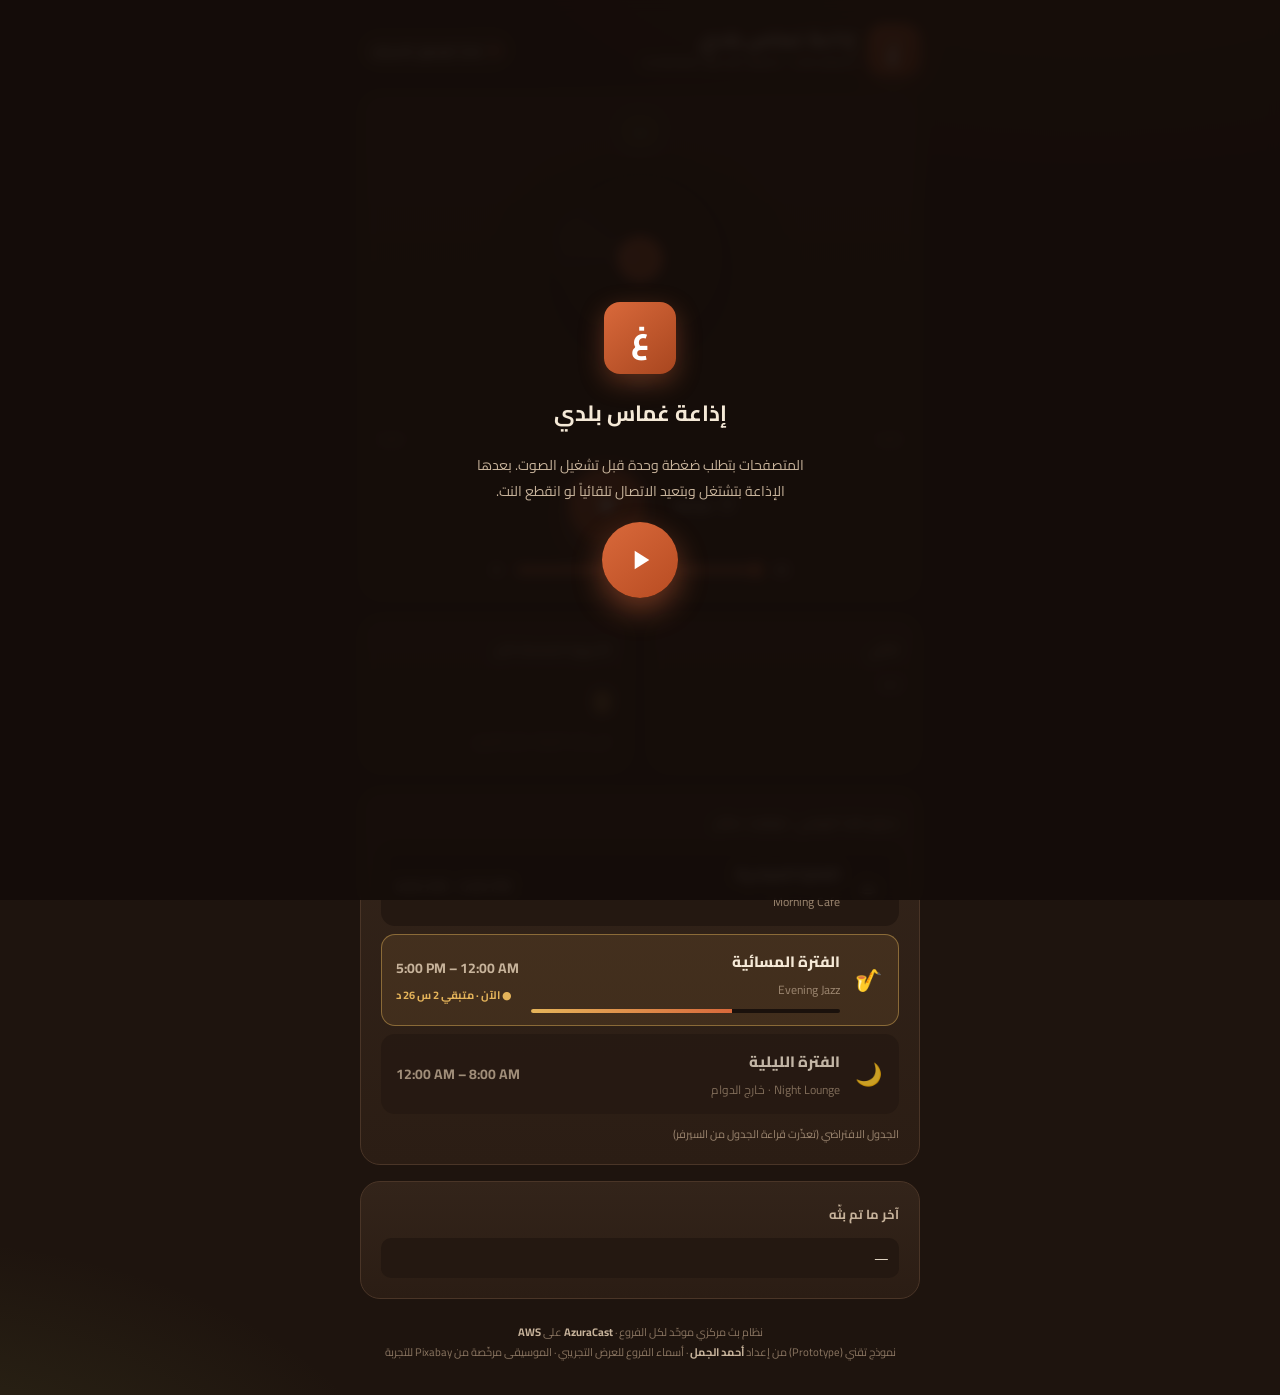
<file: index.html>
<!DOCTYPE html>
<html lang="ar" dir="rtl">
<head>
<meta charset="UTF-8">
<meta name="viewport" content="width=device-width, initial-scale=1">
<title>إذاعة غماس بلدي | Ghammas Baladi Radio</title>
<meta name="description" content="الإذاعة الداخلية الموحّدة لفروع مطاعم غماس بلدي - CDR Group (نموذج تقني)">
<meta name="theme-color" content="#2b1d14">
<link rel="preconnect" href="https://fonts.googleapis.com">
<link rel="preconnect" href="https://fonts.gstatic.com" crossorigin>
<link href="https://fonts.googleapis.com/css2?family=Cairo:wght@400;600;700;800&display=swap" rel="stylesheet">
<link rel="stylesheet" href="styles.css">
</head>
<body>

<div class="overlay" id="overlay">
  <div class="logo" style="width:72px;height:72px;font-size:32px">غ</div>
  <h2 style="font-size:22px" id="ovTitle">إذاعة غماس بلدي</h2>
  <p id="ovText">المتصفحات بتطلب ضغطة وحدة قبل تشغيل الصوت. بعدها الإذاعة بتشتغل وبتعيد الاتصال تلقائياً لو انقطع النت.</p>
  <button class="btn-play" id="startBtn" aria-label="تشغيل">
    <svg viewBox="0 0 24 24" fill="currentColor"><path d="M8 5v14l11-7z"/></svg>
  </button>
</div>

<div class="wrap">
  <header>
    <div class="brand">
      <div class="logo">غ</div>
      <div>
        <h1 id="hTitle">إذاعة غماس بلدي</h1>
        <small id="hSub">GHAMMAS BALADI RADIO · CDR GROUP</small>
      </div>
    </div>
    <div class="status" id="status"><span class="dot"></span><span id="statusText">جارِ الاتصال…</span></div>
  </header>

  <div class="branch-tag" id="branchTag" hidden></div>

  <section class="card player" id="playerCard">
    <span class="program" id="program">—</span>
    <div class="disc" aria-hidden="true"></div>
    <div>
      <div class="title" id="title">—</div>
      <div class="artist" id="artist"></div>
      <div class="album" id="album"></div>
    </div>
    <div class="progress">
      <div class="bar"><i id="barFill"></i></div>
      <div class="times"><span id="elapsed">0:00</span><span id="duration">0:00</span></div>
    </div>
    <div class="controls">
      <button class="btn" id="syncBtn" title="ارجع للحظة البث المباشر">
        <svg width="16" height="16" viewBox="0 0 24 24" fill="none" stroke="currentColor" stroke-width="2.4"><path d="M21 12a9 9 0 1 1-3-6.7L21 8"/><path d="M21 3v5h-5"/></svg>
        مزامنة
      </button>
      <button class="btn-play" id="playBtn" aria-label="تشغيل/إيقاف">
        <svg id="icoPlay" viewBox="0 0 24 24" fill="currentColor"><path d="M8 5v14l11-7z"/></svg>
        <svg id="icoPause" viewBox="0 0 24 24" fill="currentColor" style="display:none"><path d="M6 5h4v14H6zM14 5h4v14h-4z"/></svg>
      </button>
      <div class="eq" aria-hidden="true"><span></span><span></span><span></span><span></span></div>
    </div>
    <label class="vol" id="volRow">
      <svg width="18" height="18" viewBox="0 0 24 24" fill="currentColor"><path d="M3 10v4h4l5 5V5L7 10H3z"/></svg>
      <input type="range" id="volume" min="0" max="1" step="0.01" value="1" aria-label="مستوى الصوت">
      <svg width="18" height="18" viewBox="0 0 24 24" fill="currentColor"><path d="M3 10v4h4l5 5V5L7 10H3zm13.5 2A4.5 4.5 0 0 0 14 8v8a4.5 4.5 0 0 0 2.5-4zM14 3.2v2.1a7 7 0 0 1 0 13.4v2.1a9 9 0 0 0 0-17.6z"/></svg>
    </label>
    <div class="kiosk-note" id="kioskNote" hidden>🔒 وضع الفرع: التشغيل مستمر تلقائياً، والصوت بيتحكم فيه من مضخّم الصوت بالمطعم</div>
  </section>

  <section class="grid">
    <div class="card mini">
      <h3>التالي</h3>
      <div class="v" id="nextTitle">—</div>
      <div class="s" id="nextArtist"></div>
    </div>
    <!-- العرض العام: عدد الأجهزة | وضع الفرع: حالة اتصال الفرع -->
    <div class="card mini" id="listenersCard">
      <h3>الأجهزة المتصلة الآن</h3>
      <div class="big" id="listeners">0</div>
      <div class="s">على البث الموحّد بكل الفروع</div>
    </div>
    <div class="card mini" id="connCard" hidden>
      <h3>حالة اتصال الفرع</h3>
      <div class="v" id="connState">—</div>
      <div class="s" id="connSince"></div>
      <div class="s" id="connRetries"></div>
    </div>
  </section>

  <section class="card">
    <h3>جدول البث اليومي · بتوقيت عمّان</h3>
    <ul class="periods" id="schedule"></ul>
    <div class="src" id="schedSrc"></div>
  </section>

  <section class="card">
    <h3>آخر ما تم بثّه</h3>
    <ul class="list" id="history"><li><span>—</span><span></span></li></ul>
  </section>

  <footer>
    نظام بث مركزي موحّد لكل الفروع · <b>AzuraCast</b> على <b>AWS</b><br>
    نموذج تقني (Prototype) من إعداد <b>أحمد الجمل</b> · أسماء الفروع للعرض التجريبي · الموسيقى مرخّصة من Pixabay للتجربة
  </footer>
</div>

<div class="toast" id="toast"></div>
<audio id="audio" preload="none"></audio>

<script src="config.js"></script>
<script src="common.js"></script>
<script>
(() => {
  const { C, fetchNowPlaying, fetchSchedule, renderSchedule, programLabel, clock, fmt, duration } = window.RadioCommon;
  const $ = id => document.getElementById(id);
  const audio = $("audio");
  const STALL_MS = 8000;

  // ===== وضع الفرع (Kiosk): ?branch=abdoun =====
  const branchId = new URLSearchParams(location.search).get("branch");
  const branch = C.branches.find(b => b.id === branchId);
  const KIOSK = !!branch;
  const STREAM = C.base + "/listen/" + C.station + (KIOSK ? branch.mount : C.defaultMount);

  if (branchId && !branch) {
    $("branchTag").hidden = false;
    $("branchTag").textContent = "⚠️ الفرع غير معروف: " + branchId + " — يتم التشغيل على البث العام";
  }
  if (KIOSK) {
    $("branchTag").hidden = false;
    $("branchTag").textContent = "📍 أنت تستمع الآن إلى بث " + branch.name;
    $("hTitle").textContent = "غماس بلدي · " + branch.name;
    $("hSub").textContent = "BRANCH PLAYER · " + branch.id.toUpperCase();
    $("playBtn").hidden = true;         // الموظف ما بيقدر يوقف البث
    $("volRow").hidden = true;          // الصوت من المضخّم
    $("kioskNote").hidden = false;
    $("listenersCard").hidden = true;   // عدد الأجهزة ما بيهم الموظف
    $("connCard").hidden = false;       // بداله: حالة الاتصال
    $("ovTitle").textContent = "غماس بلدي · " + branch.name;
    $("ovText").textContent = "اضغط مرة وحدة لتشغيل إذاعة الفرع. بعدها التشغيل مستمر تلقائياً، وبيعيد الاتصال لحاله لو انقطع النت.";
    document.title = "غماس بلدي · " + branch.name;
  }

  let wantPlaying = false, retry = 0, retriesTotal = 0, lastTime = 0, lastAdvance = Date.now(), connectedAt = null;
  let np = null, npAt = 0, schedule = null;

  const toast = m => { const t = $("toast"); t.textContent = m; t.classList.add("show"); clearTimeout(toast._t); toast._t = setTimeout(() => t.classList.remove("show"), 2500); };
  const setStatus = (k, t) => { $("status").className = "status " + k; $("statusText").textContent = t; };

  // ===== التشغيل =====
  function connect() {
    audio.src = STREAM + "?t=" + Date.now();   // رابط جديد => بدون كاش => لحظة البث المباشر
    audio.load();
    const p = audio.play();
    if (p && p.catch) p.catch(() => $("overlay").classList.remove("hidden"));
  }
  function play() { wantPlaying = true; retry = 0; connect(); wake(); }
  function stop() {
    if (KIOSK) return;                    // ممنوع الإيقاف بوضع الفرع
    wantPlaying = false; audio.pause(); audio.removeAttribute("src"); audio.load(); connectedAt = null; ui(); setStatus("ok", "متوقف");
  }
  function reconnect(reason) {
    if (!wantPlaying) return;
    retry++; retriesTotal++; connectedAt = null;
    const wait = Math.min(15000, 1000 * Math.pow(2, retry - 1));   // Exponential backoff: 1,2,4,8,15s
    setStatus("warn", "إعادة الاتصال… (" + retry + ")");
    console.log("[reconnect]", reason, wait);
    clearTimeout(reconnect._t); reconnect._t = setTimeout(connect, wait);
  }

  audio.addEventListener("playing", () => { retry = 0; lastAdvance = Date.now(); if (!connectedAt) connectedAt = Date.now(); setStatus("live", "مباشر"); ui(); });
  audio.addEventListener("pause", () => { if (KIOSK && wantPlaying) connect(); ui(); });   // لو انوقف بالغلط بوضع الفرع، رجّعه
  ["error", "ended", "stalled"].forEach(ev => audio.addEventListener(ev, () => reconnect(ev)));
  window.addEventListener("online", () => { toast("رجع الاتصال بالإنترنت"); if (wantPlaying) { retry = 0; connect(); } });
  window.addEventListener("offline", () => { connectedAt = null; setStatus("bad", "لا يوجد إنترنت"); });

  // Watchdog: إذا الوقت ما عم يتقدم والمفروض شغال => تعليق => إعادة اتصال
  setInterval(() => {
    if (!wantPlaying) return;
    if (audio.currentTime !== lastTime) { lastTime = audio.currentTime; lastAdvance = Date.now(); return; }
    if (Date.now() - lastAdvance > STALL_MS) { lastAdvance = Date.now(); reconnect("watchdog"); }
  }, 2000);

  function ui() {
    const playing = wantPlaying && !audio.paused;
    $("playerCard").classList.toggle("playing", playing);
    $("icoPlay").style.display = playing ? "none" : "block";
    $("icoPause").style.display = playing ? "block" : "none";
    if (KIOSK) {
      $("connState").textContent = playing ? "✅ متصل بالبث" : (wantPlaying ? "⚠️ عم يعيد الاتصال" : "⏸ بانتظار التشغيل");
      $("connSince").textContent = connectedAt ? "متصل منذ " + duration(Math.floor((Date.now() - connectedAt) / 60000)) : "";
      $("connRetries").textContent = "مرات إعادة الاتصال: " + retriesTotal;
    }
  }

  $("playBtn").onclick = () => (wantPlaying && !audio.paused) ? stop() : play();
  $("startBtn").onclick = () => { $("overlay").classList.add("hidden"); play(); };
  $("syncBtn").onclick = () => { if (!wantPlaying) return play(); retry = 0; connect(); toast("تمت المزامنة مع البث المباشر ✓"); };
  $("volume").oninput = e => { audio.volume = e.target.value; try { localStorage.setItem("vol", e.target.value); } catch (_) {} };
  try { const v = localStorage.getItem("vol"); if (v !== null && !KIOSK) { audio.volume = v; $("volume").value = v; } } catch (_) {}

  // منع شاشة جهاز الفرع من النوم
  async function wake() { try { if ("wakeLock" in navigator) await navigator.wakeLock.request("screen"); } catch (_) {} }
  document.addEventListener("visibilitychange", () => { if (document.visibilityState === "visible" && wantPlaying) wake(); });

  // ===== البيانات =====
  async function refresh() {
    try { np = await fetchNowPlaying(); npAt = Date.now(); render(); }
    catch (_) { if (!wantPlaying) setStatus("bad", "تعذّر الوصول للسيرفر"); }
  }
  function render() {
    const cur = np.now_playing || {}, s = cur.song || {};
    $("title").textContent = s.title || s.text || "—";
    $("artist").textContent = s.artist || "";
    $("album").textContent = s.album || "";
    $("program").textContent = programLabel(cur.playlist);
    const nx = (np.playing_next && np.playing_next.song) || {};
    $("nextTitle").textContent = nx.title || nx.text || "—";
    $("nextArtist").textContent = nx.artist || "";
    $("listeners").textContent = (np.listeners && (np.listeners.current ?? np.listeners.total)) ?? 0;
    const ul = $("history"); ul.innerHTML = "";
    (np.song_history || []).slice(0, 4).forEach(h => {
      const li = document.createElement("li"); li.innerHTML = "<span></span><span>" + clock(h.played_at) + "</span>";
      li.firstChild.textContent = (h.song && (h.song.title || h.song.text)) || "—"; ul.appendChild(li);
    });
    if (!wantPlaying) setStatus(np.is_online ? "ok" : "bad", np.is_online ? "البث متاح" : "البث متوقف");
    document.title = (s.title ? s.title + " · " : "") + (KIOSK ? "غماس بلدي · " + branch.name : "إذاعة غماس بلدي");
    tick();
  }
  function tick() {
    if (np && np.now_playing) {
      const c = np.now_playing, el = Math.min(c.duration || 0, (c.elapsed || 0) + (Date.now() - npAt) / 1000);
      $("elapsed").textContent = fmt(el); $("duration").textContent = fmt(c.duration);
      $("barFill").style.width = c.duration ? (el / c.duration * 100) + "%" : "0%";
    }
    ui();
  }
  async function loadSchedule() {
    schedule = await fetchSchedule();
    drawSchedule();
  }
  function drawSchedule() {
    if (!schedule) return;
    renderSchedule($("schedule"), schedule.periods);
    $("schedSrc").textContent = schedule.source === "server" ? "✓ الجدول مقروء مباشرة من نظام الإدارة" : "الجدول الافتراضي (تعذّرت قراءة الجدول من السيرفر)";
  }

  setInterval(tick, 1000);
  setInterval(refresh, C.pollMs);
  setInterval(drawSchedule, 30000);       // تحديث مؤشر "الآن" والمتبقي
  setInterval(loadSchedule, 10 * 60000);  // إعادة قراءة الجدول من الإدارة كل 10 دقائق
  refresh(); loadSchedule(); ui();
})();
</script>
</body>
</html>
</file>
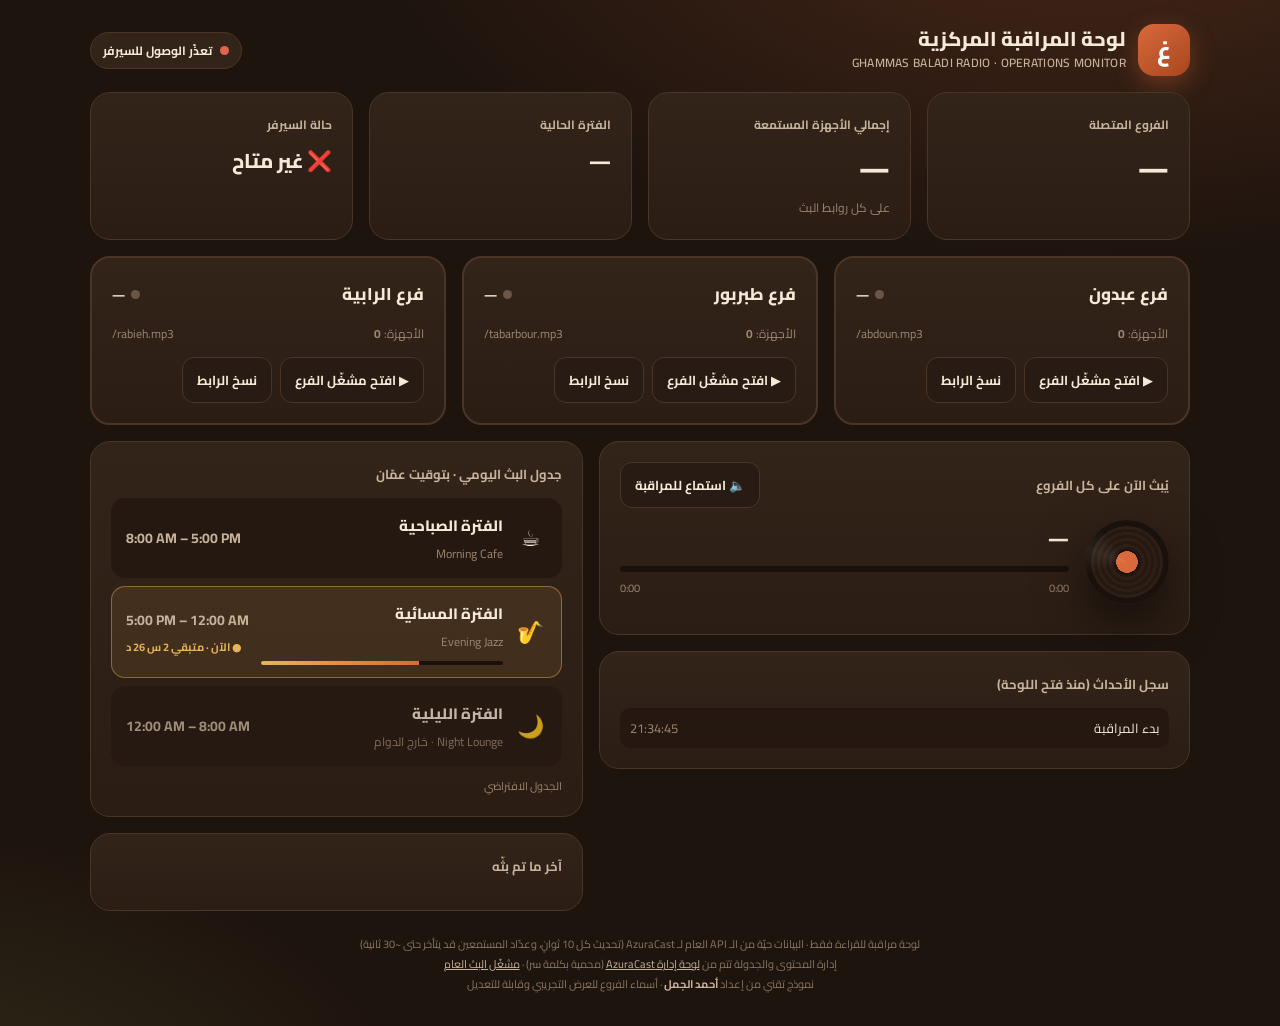
<file: dashboard.html>
<!DOCTYPE html>
<html lang="ar" dir="rtl">
<head>
<meta charset="UTF-8">
<meta name="viewport" content="width=device-width, initial-scale=1">
<title>لوحة المراقبة المركزية | Ghammas Baladi Radio</title>
<meta name="theme-color" content="#2b1d14">
<link rel="preconnect" href="https://fonts.googleapis.com">
<link rel="preconnect" href="https://fonts.gstatic.com" crossorigin>
<link href="https://fonts.googleapis.com/css2?family=Cairo:wght@400;600;700;800&display=swap" rel="stylesheet">
<link rel="stylesheet" href="styles.css">
</head>
<body>
<div class="wrap wide">

  <header>
    <div class="brand">
      <div class="logo">غ</div>
      <div>
        <h1>لوحة المراقبة المركزية</h1>
        <small>GHAMMAS BALADI RADIO · OPERATIONS MONITOR</small>
      </div>
    </div>
    <div class="status" id="status"><span class="dot"></span><span id="statusText">جارِ التحميل…</span></div>
  </header>

  <!-- مؤشرات سريعة -->
  <section class="kpis">
    <div class="card kpi"><div class="label">الفروع المتصلة</div><div class="value" id="kBranches">—</div><div class="sub" id="kBranchesSub"></div></div>
    <div class="card kpi"><div class="label">إجمالي الأجهزة المستمعة</div><div class="value" id="kDevices">—</div><div class="sub">على كل روابط البث</div></div>
    <div class="card kpi"><div class="label">الفترة الحالية</div><div class="value" style="font-size:20px" id="kProgram">—</div><div class="sub" id="kProgramSub"></div></div>
    <div class="card kpi"><div class="label">حالة السيرفر</div><div class="value" style="font-size:20px" id="kServer">—</div><div class="sub" id="kUpdated"></div></div>
  </section>

  <!-- الفروع -->
  <section class="branches" id="branches"></section>

  <section class="cols">
    <div style="display:flex;flex-direction:column;gap:16px">
      <div class="card">
        <div style="display:flex;justify-content:space-between;align-items:center;gap:8px;margin-bottom:12px">
          <h3 style="margin:0">يُبث الآن على كل الفروع</h3>
          <button class="btn" id="monBtn" title="استماع للمراقبة على البث العام (ما بينحسب كفرع)">🔈 استماع للمراقبة</button>
        </div>
        <div class="np">
          <div class="disc" aria-hidden="true"></div>
          <div style="flex:1;min-width:0">
            <div class="title" style="font-size:19px" id="title">—</div>
            <div class="artist" id="artist"></div>
            <div class="progress" style="margin-top:10px">
              <div class="bar"><i id="barFill"></i></div>
              <div class="times"><span id="elapsed">0:00</span><span id="duration">0:00</span></div>
            </div>
          </div>
        </div>
        <div class="src" id="nextLine"></div>
      </div>
      <div class="card">
        <h3>سجل الأحداث (منذ فتح اللوحة)</h3>
        <ul class="list" id="log"></ul>
      </div>
    </div>
    <div style="display:flex;flex-direction:column;gap:16px">
      <div class="card">
        <h3>جدول البث اليومي · بتوقيت عمّان</h3>
        <ul class="periods" id="schedule"></ul>
        <div class="src" id="schedSrc"></div>
      </div>
      <div class="card">
        <h3>آخر ما تم بثّه</h3>
        <ul class="list" id="history"></ul>
      </div>
    </div>
  </section>

  <footer>
    لوحة مراقبة للقراءة فقط · البيانات حيّة من الـ API العام لـ AzuraCast (تحديث كل 10 ثوانٍ، وعدّاد المستمعين قد يتأخر حتى ~30 ثانية)<br>
    إدارة المحتوى والجدولة تتم من <a id="adminLink" target="_blank" rel="noopener">لوحة إدارة AzuraCast</a> (محمية بكلمة سر) ·
    <a href="index.html">مشغّل البث العام</a><br>
    نموذج تقني من إعداد <b>أحمد الجمل</b> · أسماء الفروع للعرض التجريبي وقابلة للتعديل
  </footer>
</div>
<div class="toast" id="toast"></div>
<audio id="monAudio" preload="none"></audio>

<script src="config.js"></script>
<script src="common.js"></script>
<script>
(() => {
  const { C, fetchNowPlaying, fetchSchedule, renderSchedule, programLabel, programInfo, clock, fmt } = window.RadioCommon;
  const $ = id => document.getElementById(id);
  const nowClock = () => new Date().toLocaleTimeString("en-GB", { hour: "2-digit", minute: "2-digit", second: "2-digit", timeZone: C.timezone });
  const toast = m => { const t = $("toast"); t.textContent = m; t.classList.add("show"); clearTimeout(toast._t); toast._t = setTimeout(() => t.classList.remove("show"), 2200); };

  $("adminLink").href = C.base + "/login";
  const playerUrl = id => new URL("index.html?branch=" + id, location.href).href;

  // بطاقات الفروع (بتنبنى من ملف الإعدادات => إضافة فرع = سطر واحد بـ config.js)
  $("branches").innerHTML = C.branches.map(b => `
    <div class="card bcard" id="b-${b.id}">
      <div class="bhead">
        <div class="bname">${b.name}</div>
        <div class="bstate"><span class="dot off" id="d-${b.id}"></span><span id="s-${b.id}">—</span></div>
      </div>
      <div class="bmeta"><span>الأجهزة: <b id="n-${b.id}">0</b></span><span style="direction:ltr">${b.mount}</span></div>
      <div class="bactions">
        <a class="btn" href="${playerUrl(b.id)}" target="_blank" rel="noopener">▶ افتح مشغّل الفرع</a>
        <button class="btn" data-copy="${playerUrl(b.id)}">نسخ الرابط</button>
      </div>
    </div>`).join("");
  document.querySelectorAll("[data-copy]").forEach(btn => btn.onclick = async () => {
    try { await navigator.clipboard.writeText(btn.dataset.copy); toast("تم نسخ رابط الفرع ✓"); } catch (_) { prompt("انسخ الرابط:", btn.dataset.copy); }
  });

  const prev = {};
  function log(text) {
    const li = document.createElement("li");
    li.innerHTML = "<span></span><span>" + nowClock() + "</span>";
    li.firstChild.textContent = text;
    $("log").prepend(li);
    while ($("log").children.length > 12) $("log").lastChild.remove();
  }
  log("بدء المراقبة");

  let np = null, npAt = 0, schedule = null;

  async function refresh() {
    try {
      np = await fetchNowPlaying(); npAt = Date.now();
      $("status").className = "status " + (np.is_online ? "live" : "bad");
      $("statusText").textContent = np.is_online ? "البث يعمل" : "البث متوقف";
      render();
    } catch (e) {
      $("status").className = "status bad"; $("statusText").textContent = "تعذّر الوصول للسيرفر";
      $("kServer").textContent = "❌ غير متاح";
    }
  }

  function render() {
    const mounts = (np.station && np.station.mounts) || [];
    const byPath = Object.fromEntries(mounts.map(m => [m.path, m]));
    let online = 0;

    C.branches.forEach(b => {
      const m = byPath[b.mount];
      const n = m && m.listeners ? (m.listeners.current ?? m.listeners.total ?? 0) : 0;
      const on = n > 0;
      if (on) online++;
      $("n-" + b.id).textContent = n;
      $("d-" + b.id).className = "dot " + (on ? "ok" : "off");
      $("s-" + b.id).textContent = !m ? "رابط البث غير موجود" : (on ? "متصل" : "غير متصل");
      $("b-" + b.id).classList.toggle("on", on);
      if (prev[b.id] !== undefined && prev[b.id] !== on) log((on ? "✅ " : "⚠️ ") + b.name + (on ? " اتصل بالبث" : " انقطع عن البث"));
      prev[b.id] = on;
    });

    $("kBranches").textContent = online + " / " + C.branches.length;
    $("kBranchesSub").textContent = online === C.branches.length ? "كل الفروع متصلة" : (C.branches.length - online) + " فرع غير متصل";
    $("kDevices").textContent = (np.listeners && (np.listeners.current ?? np.listeners.total)) ?? 0;

    const cur = np.now_playing || {}, s = cur.song || {}, info = programInfo(cur.playlist);
    $("kProgram").textContent = C.programs[cur.playlist] ? info.icon + " " + info.ar : C.fallbackProgram.icon + " " + C.fallbackProgram.ar;
    $("kProgramSub").textContent = cur.playlist || "";
    $("kServer").textContent = np.is_online ? "✅ يعمل" : "❌ متوقف";
    $("kUpdated").textContent = "آخر تحديث " + nowClock();

    $("title").textContent = s.title || s.text || "—";
    $("artist").textContent = [s.artist, s.album].filter(Boolean).join(" · ");
    const nx = (np.playing_next && np.playing_next.song) || {};
    $("nextLine").textContent = "التالي: " + (nx.title || nx.text || "—") + (nx.artist ? " — " + nx.artist : "");

    const ul = $("history"); ul.innerHTML = "";
    (np.song_history || []).slice(0, 5).forEach(h => {
      const li = document.createElement("li"); li.innerHTML = "<span></span><span>" + clock(h.played_at) + "</span>";
      li.firstChild.textContent = (h.song && (h.song.title || h.song.text)) || "—"; ul.appendChild(li);
    });
    tick();
  }

  function tick() {
    if (!np || !np.now_playing) return;
    const c = np.now_playing, el = Math.min(c.duration || 0, (c.elapsed || 0) + (Date.now() - npAt) / 1000);
    $("elapsed").textContent = fmt(el); $("duration").textContent = fmt(c.duration);
    $("barFill").style.width = c.duration ? (el / c.duration * 100) + "%" : "0%";
  }

  async function loadSchedule() { schedule = await fetchSchedule(); drawSchedule(); }
  function drawSchedule() {
    if (!schedule) return;
    renderSchedule($("schedule"), schedule.periods);
    $("schedSrc").textContent = schedule.source === "server" ? "✓ مقروء مباشرة من نظام الإدارة" : "الجدول الافتراضي";
  }

  // استماع المدير للمراقبة: على البث العام (/radio.mp3) عشان ما ينحسب كأنه فرع
  const mon = $("monAudio");
  let monOn = false;
  $("monBtn").onclick = () => {
    monOn = !monOn;
    if (monOn) {
      mon.src = C.base + "/listen/" + C.station + C.defaultMount + "?t=" + Date.now();
      mon.play().catch(() => { monOn = false; toast("تعذّر التشغيل"); updMon(); });
    } else { mon.pause(); mon.removeAttribute("src"); mon.load(); }
    updMon();
  };
  function updMon() { $("monBtn").textContent = monOn ? "🔇 إيقاف الاستماع" : "🔈 استماع للمراقبة"; }

  document.querySelector(".np").classList.add("playing");
  setInterval(tick, 1000);
  setInterval(refresh, C.pollMs);
  setInterval(drawSchedule, 30000);
  setInterval(loadSchedule, 10 * 60000);
  refresh(); loadSchedule();
})();
</script>
</body>
</html>
</file>
<file: styles.css>
/* ===== Ghammas Baladi Radio — shared styles ===== */
/* أي عنصر عليه hidden لازم يختفي حتى لو إله display بالـ CSS */
[hidden]{display:none !important}
:root{
  --bg:#1e140e; --bg2:#2b1d14; --card:#33241a; --line:#4a3527;
  --cream:#f5e9d7; --muted:#c7b39b; --dim:#9c8670; --terra:#d9693b; --olive:#8a9a4b;
  --gold:#e5b45a; --ok:#7fbf6a; --warn:#e5b45a; --bad:#e0644f; --radius:20px;
}
*{box-sizing:border-box;margin:0;padding:0}
html,body{min-height:100%}
body{
  font-family:"Cairo",system-ui,-apple-system,"Segoe UI",Tahoma,sans-serif;color:var(--cream);
  background:
    radial-gradient(1200px 600px at 85% -10%, rgba(217,105,59,.22), transparent 60%),
    radial-gradient(900px 500px at -10% 110%, rgba(138,154,75,.18), transparent 60%),
    var(--bg);
  display:flex;flex-direction:column;align-items:center;padding:24px 16px 32px;min-height:100vh;
}
.wrap{width:100%;max-width:560px;display:flex;flex-direction:column;gap:16px}
.wrap.wide{max-width:1100px}

header{display:flex;align-items:center;justify-content:space-between;gap:12px;flex-wrap:wrap}
.brand{display:flex;align-items:center;gap:12px}
.logo{width:52px;height:52px;border-radius:16px;flex:none;background:linear-gradient(140deg,var(--terra),#a8461f);
  display:grid;place-items:center;font-weight:800;font-size:24px;color:#fff;box-shadow:0 8px 24px rgba(217,105,59,.35)}
.brand h1{font-size:20px;font-weight:800;line-height:1.2}
.brand small{display:block;color:var(--muted);font-size:12px;font-weight:600;letter-spacing:.3px}

.status{display:flex;align-items:center;gap:8px;font-size:12px;font-weight:700;background:var(--card);
  border:1px solid var(--line);padding:6px 12px;border-radius:999px;white-space:nowrap}
.dot{width:9px;height:9px;border-radius:50%;background:var(--muted);flex:none}
.status.live .dot,.dot.live{background:var(--bad);animation:pulse 1.4s infinite}
.status.ok .dot,.dot.ok{background:var(--ok)}
.status.warn .dot,.dot.warn{background:var(--warn);animation:pulse 1s infinite}
.status.bad .dot,.dot.bad{background:var(--bad)}
.dot.off{background:#6b5646}
@keyframes pulse{0%{box-shadow:0 0 0 0 rgba(224,100,79,.6)}70%{box-shadow:0 0 0 8px rgba(224,100,79,0)}100%{box-shadow:0 0 0 0 rgba(224,100,79,0)}}

.card{background:linear-gradient(180deg,var(--card),var(--bg2));border:1px solid var(--line);border-radius:var(--radius);padding:20px}
.card h3{font-size:13px;color:var(--muted);font-weight:700;margin-bottom:12px}
.grid{display:grid;grid-template-columns:1fr 1fr;gap:16px}
.mini .v{font-size:15px;font-weight:700;line-height:1.4}
.mini .s{font-size:12px;color:var(--dim)}
.big{font-size:30px;font-weight:800;color:var(--gold)}

.branch-tag{text-align:center;font-weight:700;font-size:14px;color:var(--gold);background:rgba(229,180,90,.08);
  border:1px dashed rgba(229,180,90,.4);padding:8px;border-radius:12px}

/* ===== Player ===== */
.player{display:flex;flex-direction:column;align-items:center;gap:18px;text-align:center}
.program{font-size:13px;font-weight:700;padding:6px 14px;border-radius:999px;background:rgba(138,154,75,.15);color:#cfdb93;border:1px solid rgba(138,154,75,.35)}
.disc{width:180px;height:180px;border-radius:50%;position:relative;
  background:radial-gradient(circle at 50% 50%, var(--terra) 0 18%, #1a110c 18.5% 21%, transparent 21.5%),
    repeating-radial-gradient(circle at 50% 50%, #241811 0 3px, #2d1f16 3px 6px);
  box-shadow:0 20px 50px rgba(0,0,0,.5), inset 0 0 0 6px #1a110c}
.disc::after{content:"";position:absolute;inset:0;border-radius:50%;background:conic-gradient(from 0deg, transparent 0 70%, rgba(255,255,255,.07) 80%, transparent 90%)}
.playing .disc{animation:spin 6s linear infinite}
@keyframes spin{to{transform:rotate(360deg)}}
.title{font-size:22px;font-weight:800;line-height:1.35;min-height:30px}
.artist{color:var(--muted);font-size:15px;font-weight:600;margin-top:2px}
.album{color:var(--dim);font-size:12px;margin-top:2px;direction:ltr}
.progress{width:100%}
.bar{height:6px;background:#1a110c;border-radius:99px;overflow:hidden;direction:ltr}
.bar>i{display:block;height:100%;width:0;background:linear-gradient(90deg,var(--gold),var(--terra));border-radius:99px;transition:width .9s linear}
.times{display:flex;justify-content:space-between;font-size:11px;color:var(--dim);margin-top:6px;direction:ltr}
.controls{display:flex;align-items:center;justify-content:center;gap:14px;width:100%}
.btn-play{width:76px;height:76px;border-radius:50%;border:none;cursor:pointer;background:linear-gradient(140deg,var(--terra),#b84c22);color:#fff;
  display:grid;place-items:center;box-shadow:0 12px 30px rgba(217,105,59,.45);transition:transform .15s}
.btn-play:active{transform:scale(.94)}
.btn-play svg{width:32px;height:32px}
.btn{border:1px solid var(--line);background:#271b13;color:var(--cream);cursor:pointer;font-family:inherit;font-weight:700;font-size:13px;
  padding:10px 14px;border-radius:12px;display:inline-flex;align-items:center;gap:6px;text-decoration:none}
.btn:hover{border-color:var(--gold)}
.vol{display:flex;align-items:center;gap:8px;width:100%;max-width:300px;color:var(--muted);direction:ltr}
.vol input{flex:1;accent-color:var(--terra)}
.eq{display:flex;gap:3px;height:18px;align-items:flex-end;opacity:0;transition:opacity .3s}
.playing .eq{opacity:1}
.eq span{width:4px;background:var(--gold);border-radius:2px;animation:eq 1s infinite ease-in-out}
.eq span:nth-child(2){animation-delay:.2s}.eq span:nth-child(3){animation-delay:.4s}.eq span:nth-child(4){animation-delay:.1s}
@keyframes eq{0%,100%{height:4px}50%{height:18px}}
.kiosk-note{font-size:12px;color:var(--dim)}

/* ===== Schedule list ===== */
.periods{list-style:none;display:flex;flex-direction:column;gap:8px}
.period{display:flex;align-items:center;gap:12px;padding:12px 14px;border-radius:14px;background:#241811;border:1px solid transparent}
.period.fb{opacity:.75}
.period.now{background:rgba(229,180,90,.10);border-color:rgba(229,180,90,.45);opacity:1}
.p-icon{font-size:22px;width:32px;text-align:center;flex:none}
.p-main{flex:1;display:flex;flex-direction:column;gap:2px;min-width:0}
.p-name{font-weight:800;font-size:15px}
.p-en{font-size:12px;color:var(--dim)}
.p-bar{height:4px;background:#1a110c;border-radius:9px;overflow:hidden;margin-top:6px;direction:ltr}
.p-bar>i{display:block;height:100%;background:linear-gradient(90deg,var(--gold),var(--terra))}
.p-side{display:flex;flex-direction:column;align-items:flex-end;gap:4px;flex:none}
.p-time{direction:ltr;font-weight:700;font-size:14px;color:var(--muted);font-variant-numeric:tabular-nums}
.p-now{font-size:11px;font-weight:700;color:var(--gold);white-space:nowrap}
.src{font-size:11px;color:var(--dim);margin-top:10px}

/* ===== History / log ===== */
.list{list-style:none;display:flex;flex-direction:column;gap:8px}
.list li{display:flex;justify-content:space-between;gap:10px;font-size:13px;padding:8px 10px;background:#241811;border-radius:10px}
.list li span:last-child{color:var(--dim);direction:ltr;white-space:nowrap}

/* ===== Overlay / toast / footer ===== */
.overlay{position:fixed;inset:0;background:rgba(20,13,9,.92);backdrop-filter:blur(6px);display:flex;flex-direction:column;align-items:center;
  justify-content:center;gap:18px;z-index:10;text-align:center;padding:24px}
.overlay.hidden{display:none}
.overlay p{color:var(--muted);max-width:340px;font-size:14px}
footer{text-align:center;color:#8a7561;font-size:11px;line-height:1.8;margin-top:8px}
footer b{color:var(--muted)}
footer a{color:var(--muted)}
.toast{position:fixed;bottom:20px;left:50%;transform:translateX(-50%);background:#33241a;border:1px solid var(--line);padding:10px 16px;
  border-radius:12px;font-size:13px;font-weight:700;opacity:0;transition:opacity .3s;pointer-events:none;z-index:20}
.toast.show{opacity:1}

/* ===== Dashboard ===== */
.kpis{display:grid;grid-template-columns:repeat(4,1fr);gap:16px}
.kpi .label{font-size:12px;color:var(--muted);font-weight:700}
.kpi .value{font-size:28px;font-weight:800;margin-top:6px}
.kpi .sub{font-size:12px;color:var(--dim);margin-top:2px}
.branches{display:grid;grid-template-columns:repeat(3,1fr);gap:16px}
.bcard{display:flex;flex-direction:column;gap:12px;border-width:2px}
.bcard.on{border-color:rgba(127,191,106,.55)}
.bcard .bhead{display:flex;align-items:center;justify-content:space-between;gap:8px}
.bcard .bname{font-size:17px;font-weight:800}
.bcard .bstate{display:flex;align-items:center;gap:6px;font-size:12px;font-weight:700}
.bcard .bmeta{font-size:12px;color:var(--dim);display:flex;justify-content:space-between}
.bcard .bactions{display:flex;gap:8px;flex-wrap:wrap}
.cols{display:grid;grid-template-columns:1.2fr 1fr;gap:16px}
.np{display:flex;gap:16px;align-items:center}
.np .disc{width:84px;height:84px;flex:none}

@media (max-width:900px){.kpis{grid-template-columns:1fr 1fr}.branches,.cols{grid-template-columns:1fr}}
@media (max-width:420px){.grid{grid-template-columns:1fr}.disc{width:150px;height:150px}}
</file>
